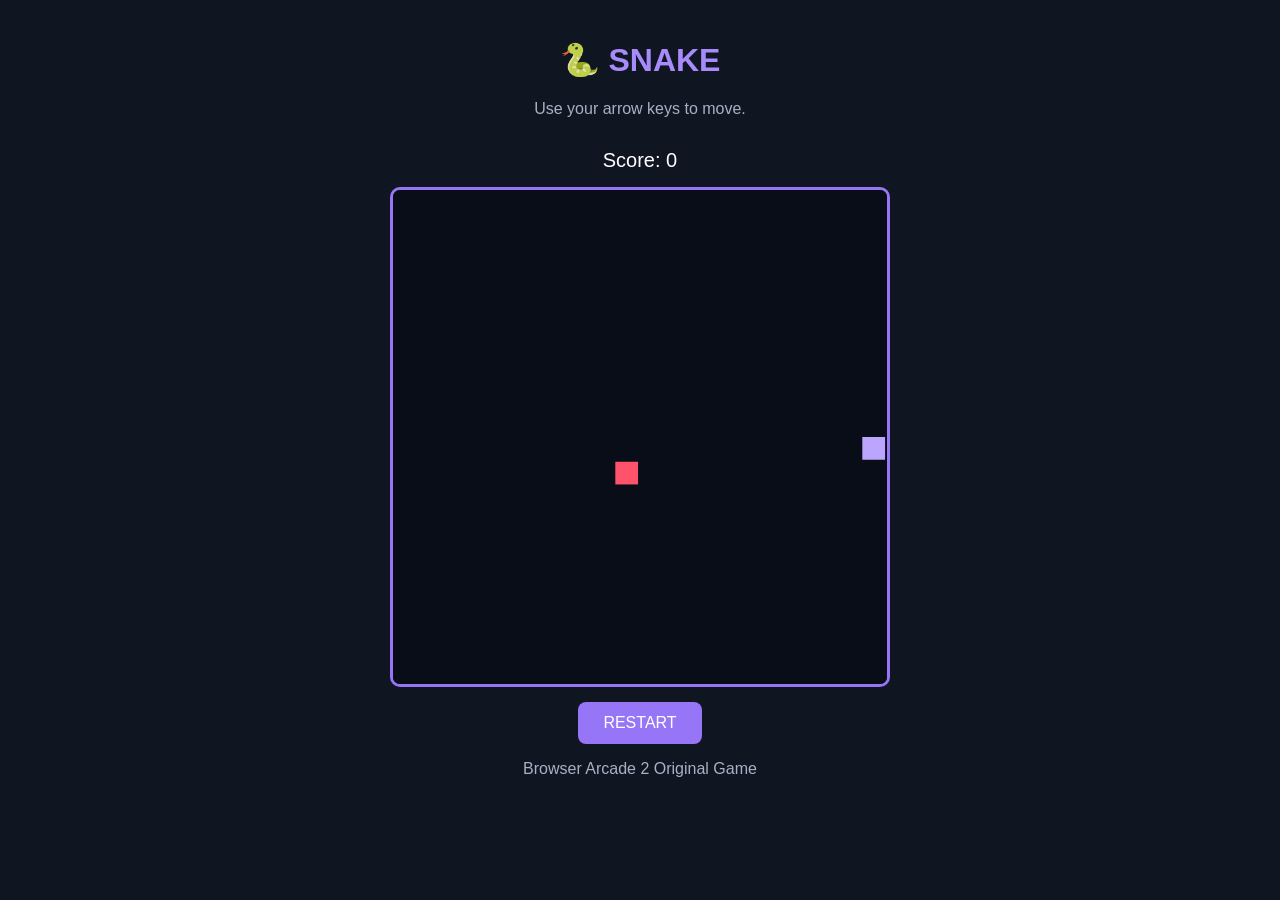
<file: games/snake/index.html>
<!DOCTYPE html>
<html lang="en">
<head>
<meta charset="UTF-8">
<meta name="viewport" content="width=device-width, initial-scale=1.0">
<title>Snake | Browser Arcade 2</title>

<style>
* {
    box-sizing: border-box;
}

body {
    margin: 0;
    background: #101522;
    color: white;
    font-family: Arial, sans-serif;
    display: flex;
    flex-direction: column;
    align-items: center;
    min-height: 100vh;
    padding: 20px;
}

h1 {
    color: #a78bfa;
    margin-bottom: 5px;
}

.score {
    font-size: 20px;
    margin: 15px;
}

canvas {
    width: min(90vw, 500px);
    height: min(90vw, 500px);
    background: #080d18;
    border: 3px solid #9675f7;
    border-radius: 10px;
}

button {
    background: #9675f7;
    border: none;
    color: white;
    padding: 12px 25px;
    border-radius: 8px;
    font-size: 16px;
    margin-top: 15px;
    cursor: pointer;
}

p {
    color: #aab0c4;
}
</style>
</head>

<body>

<h1>🐍 SNAKE</h1>
<p>Use your arrow keys to move.</p>

<div class="score">
    Score: <span id="score">0</span>
</div>

<canvas id="game" width="500" height="500"></canvas>

<button onclick="restart()">RESTART</button>

<p>Browser Arcade 2 Original Game</p>

<script>
const canvas = document.getElementById("game");
const ctx = canvas.getContext("2d");

const size = 25;
const tiles = 20;

let snake;
let food;
let dx;
let dy;
let score;
let gameOver;
let loop;

function randomFood() {
    return {
        x: Math.floor(Math.random() * tiles),
        y: Math.floor(Math.random() * tiles)
    };
}

function restart() {
    snake = [{ x: 10, y: 10 }];
    dx = 1;
    dy = 0;
    score = 0;
    gameOver = false;
    food = randomFood();

    document.getElementById("score").textContent = score;

    clearInterval(loop);
    draw();
    loop = setInterval(update, 110);
}

function update() {
    if (gameOver) return;

    const head = {
        x: snake[0].x + dx,
        y: snake[0].y + dy
    };

    const ateFood =
        head.x === food.x && head.y === food.y;

    const bodyToCheck = ateFood
        ? snake
        : snake.slice(0, -1);

    const hitBody = bodyToCheck.some(
        part => part.x === head.x && part.y === head.y
    );

    if (
        head.x < 0 ||
        head.y < 0 ||
        head.x >= tiles ||
        head.y >= tiles ||
        hitBody
    ) {
        gameOver = true;
        draw();
        ctx.fillStyle = "white";
        ctx.textAlign = "center";
        ctx.font = "bold 35px Arial";
        ctx.fillText("GAME OVER", 250, 250);
        return;
    }

    snake.unshift(head);

    if (ateFood) {
        score++;
        document.getElementById("score").textContent = score;
        food = randomFood();
    } else {
        snake.pop();
    }

    draw();
}

function draw() {
    ctx.fillStyle = "#080d18";
    ctx.fillRect(0, 0, 500, 500);

    ctx.fillStyle = "#ff536b";
    ctx.fillRect(
        food.x * size,
        food.y * size,
        size - 2,
        size - 2
    );

    snake.forEach((part, index) => {
        ctx.fillStyle = index === 0 ? "#bca5ff" : "#8060e8";

        ctx.fillRect(
            part.x * size,
            part.y * size,
            size - 2,
            size - 2
        );
    });
}

document.addEventListener("keydown", event => {
    const keys = [
        "ArrowUp",
        "ArrowDown",
        "ArrowLeft",
        "ArrowRight"
    ];

    if (keys.includes(event.key)) {
        event.preventDefault();
    }

    if (event.key === "ArrowUp" && dy !== 1) {
        dx = 0;
        dy = -1;
    }

    if (event.key === "ArrowDown" && dy !== -1) {
        dx = 0;
        dy = 1;
    }

    if (event.key === "ArrowLeft" && dx !== 1) {
        dx = -1;
        dy = 0;
    }

    if (event.key === "ArrowRight" && dx !== -1) {
        dx = 1;
        dy = 0;
    }
});

restart();
</script>

</body>
</html>
</file>
